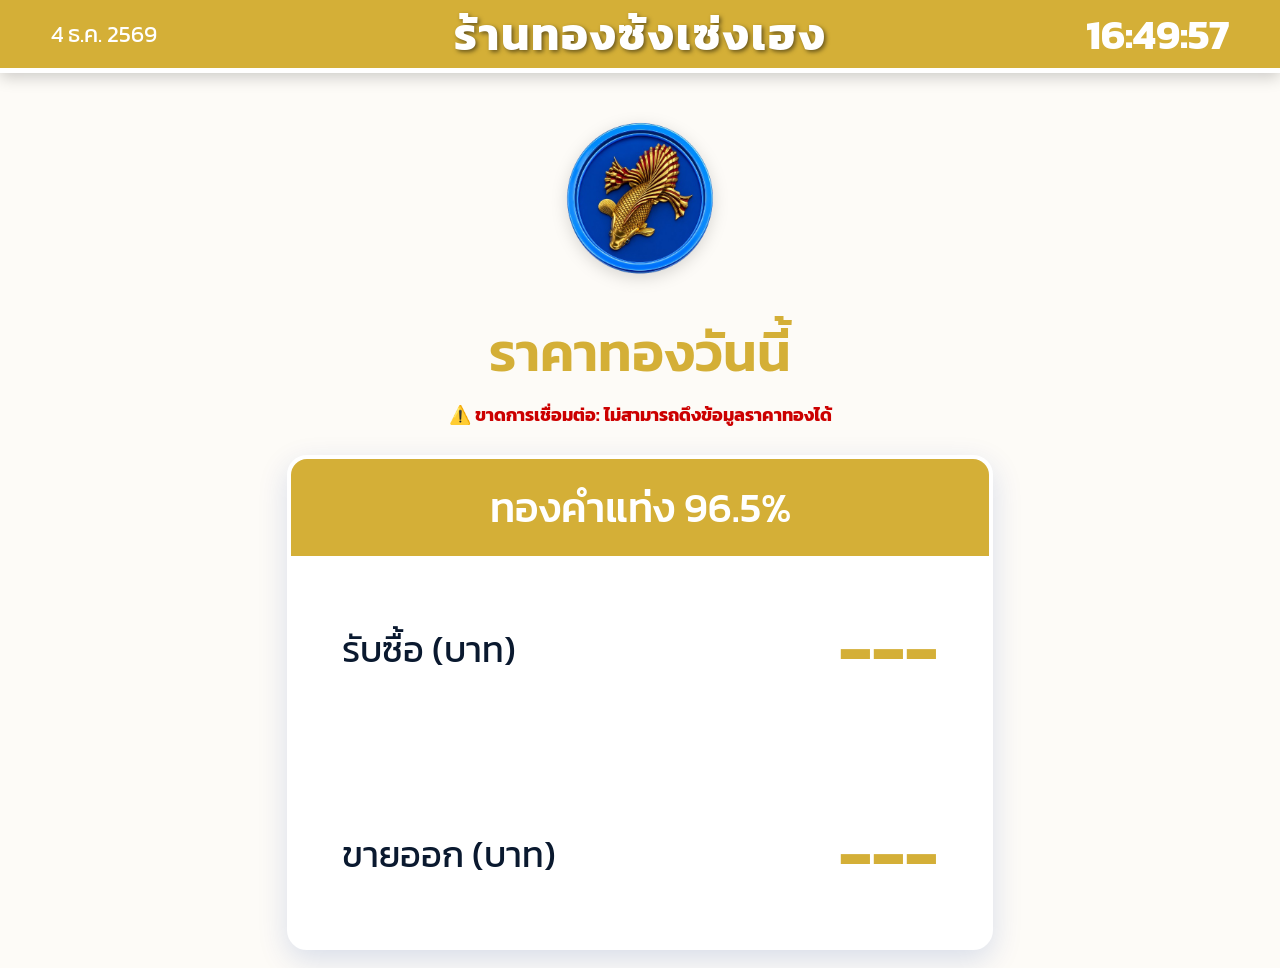
<file: goldsign/index.html>
<!DOCTYPE html>
<html lang="th">
<head>
    <meta charset="UTF-8">
    <meta name="viewport" content="width=device-width, initial-scale=1.0, maximum-scale=1.0, user-scalable=no">
    <title>ราคาทองวันนี้ - Gold Price Dashboard</title>
    
    <!-- นำเข้าฟอนต์ Kanit จาก Google Fonts -->
    <link rel="preconnect" href="https://fonts.googleapis.com">
    <link rel="preconnect" href="https://fonts.gstatic.com" crossorigin>
    <link href="https://fonts.googleapis.com/css2?family=Kanit:wght@300;400;500;600;700&display=swap" rel="stylesheet">
    
    <!-- เชื่อมต่อไฟล์ CSS -->
    <link rel="stylesheet" href="css/style.css">
    
    <!-- เตรียม PWA Manifest (จะสร้างใน Phase ท้ายๆ) -->
    <link rel="manifest" href="manifest.json">
</head>
<body>
    <!-- ระบบ Overlay ตอนโหลดข้อมูล / รอเชื่อมต่อ -->
    <div id="loading-overlay" class="overlay">
        <div class="loader-content">
            <div class="spinner"></div>
            <h2 id="loading-text">กำลังโหลดข้อมูลร้าน...</h2>
        </div>
    </div>

 <!-- ส่วนหัว (Header) -->
    <header class="top-bar">
        <div class="header-left">
            <div id="date-display" class="date-text">--/--/----</div>
        </div>
        <div class="header-center">
            <h1 id="shop-name" style="margin: 0;">กำลังโหลดชื่อร้าน...</h1>
        </div>
        <div class="header-right">
            <div id="time-display" class="time-text">--:--:--</div>
        </div>
    </header>

    <!-- พื้นที่แสดงราคาทอง (Main Dashboard) -->
    <main class="dashboard-content">
        
        <!-- โลโก้ขนาดใหญ่ ย้ายมาตรงกลางจอ (เหนือราคาทองวันนี้) -->
        <div style="text-align: center; margin-bottom: 15px; margin-top: 20px;">
            <img id="shop-logo" src="images/logo.png" style="height: 300px; width: 300px; object-fit: contain; filter: drop-shadow(0px 4px 8px rgba(0,0,0,0.15));" alt="โลโก้ร้าน">
        </div>

        <div class="page-title">
            <h2>ราคาทองวันนี้</h2>
            <p id="last-update" class="update-text">อัปเดตล่าสุด: กำลังโหลด...</p>
        </div>

        <div class="price-cards-container">
            <!-- Card 1: ทองคำแท่ง -->
            <div class="price-card">
                <div class="card-header">
                    <h3>ทองคำแท่ง 96.5%</h3>
                </div>
                <div class="card-body">
                    <div class="price-row">
                        <span class="price-label">รับซื้อ (บาท)</span>
                        <div class="price-value-container">
                            <span id="bar-buy" class="price-value">--</span>
                        </div>
                    </div>
                    <div class="divider"></div>
                    <div class="price-row">
                        <span class="price-label">ขายออก (บาท)</span>
                        <div class="price-value-container">
                            <span id="bar-sell" class="price-value">--</span>
                            <span id="bar-diff" class="price-diff"></span>
                        </div>
                    </div>
                </div>
            </div>

            
        </div>
    </main>

    <!-- ส่วนล่าง (Footer Ticker) -->
    <footer class="bottom-bar">
        <div class="ticker-wrap">
            <div id="ticker-content" class="ticker">
                <!-- ข้อความวิ่งจะถูกเติมด้วย JavaScript -->
                ยินดีต้อนรับสู่ร้านทองของเรา กำลังโหลดข้อมูล...
            </div>
        </div>
    </footer>

    <!-- เรียกใช้ JavaScript แบบ Module -->
    <script type="module" src="js/app.js"></script>
</body>
</html>
</file>
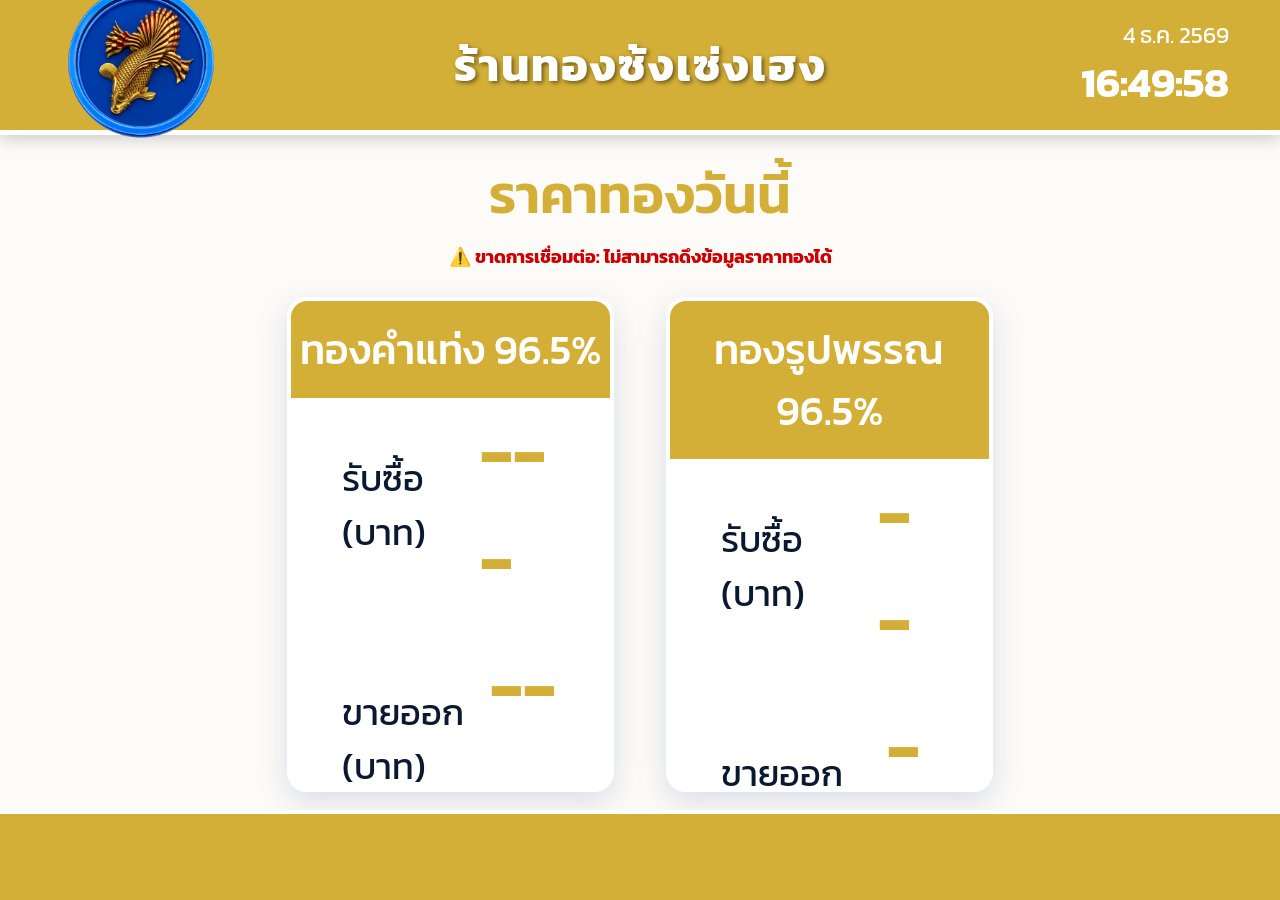
<file: goldsign/index.html.html>
<!DOCTYPE html>
<html lang="th">
<head>
    <meta charset="UTF-8">
    <meta name="viewport" content="width=device-width, initial-scale=1.0, maximum-scale=1.0, user-scalable=no">
    <title>ราคาทองวันนี้ - Gold Price Dashboard</title>
    
    <!-- นำเข้าฟอนต์ Kanit จาก Google Fonts -->
    <link rel="preconnect" href="https://fonts.googleapis.com">
    <link rel="preconnect" href="https://fonts.gstatic.com" crossorigin>
    <link href="https://fonts.googleapis.com/css2?family=Kanit:wght@300;400;500;600;700&display=swap" rel="stylesheet">
    
    <!-- เชื่อมต่อไฟล์ CSS -->
    <link rel="stylesheet" href="css/style.css">
    
    <!-- เตรียม PWA Manifest (จะสร้างใน Phase ท้ายๆ) -->
    <link rel="manifest" href="manifest.json">
</head>
<body>
    <!-- ระบบ Overlay ตอนโหลดข้อมูล / รอเชื่อมต่อ -->
    <div id="loading-overlay" class="overlay">
        <div class="loader-content">
            <div class="spinner"></div>
            <h2 id="loading-text">กำลังโหลดข้อมูลร้าน...</h2>
        </div>
    </div>

    <!-- ส่วนหัว (Header) -->
    <header class="top-bar">
        <div class="header-left">
            <img id="shop-logo" src="images/logo.png" alt="โลโก้ร้าน" onerror="this.style.display='none'">
        </div>
        <div class="header-center">
            <h1 id="shop-name">ชื่อร้านทอง</h1>
        </div>
        <div class="header-right">
            <div id="date-display" class="date-text">--/--/----</div>
            <div id="time-display" class="time-text">--:--:--</div>
        </div>
    </header>

    <!-- พื้นที่แสดงราคาทอง (Main Dashboard) -->
    <main class="dashboard-content">
        <div class="page-title">
            <h2>ราคาทองวันนี้</h2>
            <p id="last-update" class="update-text">อัปเดตล่าสุด: กำลังโหลด...</p>
        </div>

        <div class="price-cards-container">
            <!-- Card 1: ทองคำแท่ง -->
            <div class="price-card">
                <div class="card-header">
                    <h3>ทองคำแท่ง 96.5%</h3>
                </div>
                <div class="card-body">
                    <div class="price-row">
                        <span class="price-label">รับซื้อ (บาท)</span>
                        <div class="price-value-container">
                            <span id="bar-buy" class="price-value">--</span>
                        </div>
                    </div>
                    <div class="divider"></div>
                    <div class="price-row">
                        <span class="price-label">ขายออก (บาท)</span>
                        <div class="price-value-container">
                            <span id="bar-sell" class="price-value">--</span>
                            <span id="bar-diff" class="price-diff"></span>
                        </div>
                    </div>
                </div>
            </div>

            <!-- Card 2: ทองรูปพรรณ -->
            <div class="price-card">
                <div class="card-header">
                    <h3>ทองรูปพรรณ 96.5%</h3>
                </div>
                <div class="card-body">
                    <div class="price-row">
                        <span class="price-label">รับซื้อ (บาท)</span>
                        <div class="price-value-container">
                            <span id="ornament-buy" class="price-value">--</span>
                        </div>
                    </div>
                    <div class="divider"></div>
                    <div class="price-row">
                        <span class="price-label">ขายออก (บาท)</span>
                        <div class="price-value-container">
                            <span id="ornament-sell" class="price-value">--</span>
                            <span id="ornament-diff" class="price-diff"></span>
                        </div>
                    </div>
                </div>
            </div>
        </div>
    </main>

    <!-- ส่วนล่าง (Footer Ticker) -->
    <footer class="bottom-bar">
        <div class="ticker-wrap">
            <div id="ticker-content" class="ticker">
                <!-- ข้อความวิ่งจะถูกเติมด้วย JavaScript -->
                ยินดีต้อนรับสู่ร้านทองของเรา กำลังโหลดข้อมูล...
            </div>
        </div>
    </footer>

    <!-- เรียกใช้ JavaScript แบบ Module -->
    <script type="module" src="js/app.js"></script>
</body>
</html>
</file>
<file: goldsign/css/style.css>
/* --- 1. CSS Variables สำหรับระบบ Theme (ดึงข้อมูลทับด้วย JS ได้) --- */
:root {
    --primary-color: #D4AF37;     /* สีทอง */
    --secondary-color: #0033A0;   /* สีน้ำเงิน */
    --bg-color: #F8F9FA;          /* สีขาวหม่นเล็กน้อย ไม่ให้จ้าเกินไป */
    --card-bg: #FFFFFF;           /* สีขาวบริสุทธิ์ สำหรับป้ายราคา */
    --text-dark: #0A192F;         /* สีน้ำเงินเข้มเกือบดำ สำหรับตัวหนังสือ */
    --accent-color: #CC0000;      /* สีแดง */
    --up-color: #009900;          /* สีเขียว (ราคาขึ้น) */
    --down-color: #CC0000;        /* สีแดง (ราคาลง) */
    
    --font-main: 'Kanit', sans-serif;
}

/* --- 2. Reset & Base Settings สำหรับ TV --- */
* {
    margin: 0;
    padding: 0;
    box-sizing: border-box;
}

body {
    font-family: var(--font-main);
    background-color: var(--bg-color);
    color: var(--text-dark);
    width: 100vw;
    height: 100vh;
    overflow: hidden; /* บังคับปิด Scroll Bar ถาวร */
    display: flex;
    flex-direction: column;
    user-select: none; /* ห้าม Select ข้อความ */
    cursor: default; /* ซ่อนเมาส์ (จะจัดการเพิ่มในโหมด TV) */
}

/* --- 3. Loading Overlay --- */
.overlay {
    position: fixed;
    top: 0; left: 0; width: 100%; height: 100%;
    background-color: var(--secondary-color);
    z-index: 9999;
    display: flex;
    justify-content: center;
    align-items: center;
    color: var(--primary-color);
    transition: opacity 0.5s ease;
}
.loader-content {
    text-align: center;
}
.spinner {
    border: 8px solid rgba(212, 175, 55, 0.3);
    border-top: 8px solid var(--primary-color);
    border-radius: 50%;
    width: 80px;
    height: 80px;
    animation: spin 1s linear infinite;
    margin: 0 auto 20px auto;
}
@keyframes spin { 0% { transform: rotate(0deg); } 100% { transform: rotate(360deg); } }

/* --- 4. Header (Top Bar) --- */
.top-bar {
    height: 15vh;
    background-color: var(--secondary-color);
    color: #FFFFFF;
    display: flex;
    justify-content: space-between;
    align-items: center;
    padding: 0 4vw;
    border-bottom: 5px solid var(--primary-color);
    box-shadow: 0 4px 15px rgba(0,0,0,0.2);
}

.header-left { width: 25%; display: flex; align-items: center; }
#shop-logo { max-height: 20vh; max-width: 100%; object-fit: contain; }

.header-center { width: 50%; text-align: center; }
#shop-name {
    font-size: 5vh;
    font-weight: 700;
    color: var(--primary-color);
    text-shadow: 2px 2px 4px rgba(0,0,0,0.5);
    letter-spacing: 2px;
}

.header-right { width: 25%; text-align: right; }
.date-text { font-size: 2.5vh; color: var(--primary-color); }
.time-text { font-size: 4.5vh; font-weight: 700; }

/* --- 5. Main Dashboard (เนื้อหากลางจอ) --- */
.dashboard-content {
    flex-grow: 1;
    display: flex;
    flex-direction: column;
    justify-content: center;
    padding: 2vh 4vw;
}

.page-title {
    text-align: center;
    margin-bottom: 3vh;
}
.page-title h2 {
    font-size: 6vh;
    font-weight: 600;
    color: var(--secondary-color);
}
.update-text {
    font-size: 2vh;
    color: #666;
    margin-top: 1vh;
}

/* Price Cards Grid */
.price-cards-container {
    display: flex;
    gap: 4vw;
    justify-content: center;
    height: 55vh;
    width: 60%; /* เพิ่มบรรทัดนี้: บังคับความกว้างไม่ให้ป้ายยืดเกินไป */
    margin: 0 auto; /* เพิ่มบรรทัดนี้: จัดป้ายให้อยู่กึ่งกลางหน้าจอพอดี */
}

.price-card {
    flex: 1;
    background: var(--card-bg);
    border: 4px solid var(--primary-color);
    border-radius: 20px;
    box-shadow: 0 10px 30px rgba(0,51,160,0.15);
    display: flex;
    flex-direction: column;
    overflow: hidden;
}

.card-header {
    background-color: var(--secondary-color);
    color: var(--primary-color);
    text-align: center;
    padding: 2vh 0;
}
.card-header h3 {
    font-size: 4.5vh;
    font-weight: 500;
}

.card-body {
    flex-grow: 1;
    display: flex;
    flex-direction: column;
    justify-content: space-evenly;
    padding: 0 4vw;
}

.price-row {
    display: flex;
    justify-content: space-between;
    align-items: center;
}

.price-label {
    font-size: 4vh;
    font-weight: 400;
    color: var(--text-dark);
}

.price-value-container {
    display: flex;
    align-items: center;
    gap: 2vw;
}

.price-value {
    font-size: 8vh;
    font-weight: 700;
    color: var(--secondary-color);
    font-variant-numeric: tabular-nums; /* ทำให้ตัวเลขกว้างเท่ากัน ไม่ขยับไปมา */
}

/* Animations สำหรับตัวเลขตอนเปลี่ยนค่า */
.price-value.highlight-up { color: var(--up-color); text-shadow: 0 0 20px rgba(0, 153, 0, 0.5); }
.price-value.highlight-down { color: var(--down-color); text-shadow: 0 0 20px rgba(204, 0, 0, 0.5); }

.price-diff {
    font-size: 3.5vh;
    font-weight: 600;
    min-width: 120px;
    text-align: right;
}
.price-diff.up { color: var(--up-color); }
.price-diff.down { color: var(--down-color); }

.divider {
    height: 2px;
    background: linear-gradient(90deg, transparent, var(--primary-color), transparent);
    margin: 1vh 0;
}

/* --- 6. Footer (Ticker ข้อความวิ่ง) --- */
.bottom-bar {
    height: 10vh;
    background-color: var(--accent-color); /* ใช้สีแดงที่แถบวิ่งตามธีม หรือเปลี่ยนเป็นทองก็ได้ */
    border-top: 4px solid var(--primary-color);
    display: flex;
    align-items: center;
    overflow: hidden;
    position: relative;
}

.ticker-wrap {
    width: 100%;
    overflow: hidden;
    white-space: nowrap;
}

.ticker {
    display: inline-block;
    white-space: nowrap;
    padding-left: 100vw;
    font-size: 2.8vh;
    font-weight: 500;
    color: #FFFFFF;
    /* แอนิเมชันจะถูกคุมความเร็วด้วย JS ตามความยาวข้อความ */
    animation: ticker linear infinite;
}

@keyframes ticker {
    0% { transform: translate3d(0, 0, 0); }
    100% { transform: translate3d(-100%, 0, 0); }
}

/* โหมด TV: ซ่อนเมาส์ */
body.tv-mode {
    cursor: none;
}
/* บังคับซ่อนกล่องส่วนต่างราคาทันทีหากไม่มีตัวเลข เพื่อไม่ให้ดันตัวเลขราคาหลัก */
.price-diff:empty {
    display: none;
}
</file>
